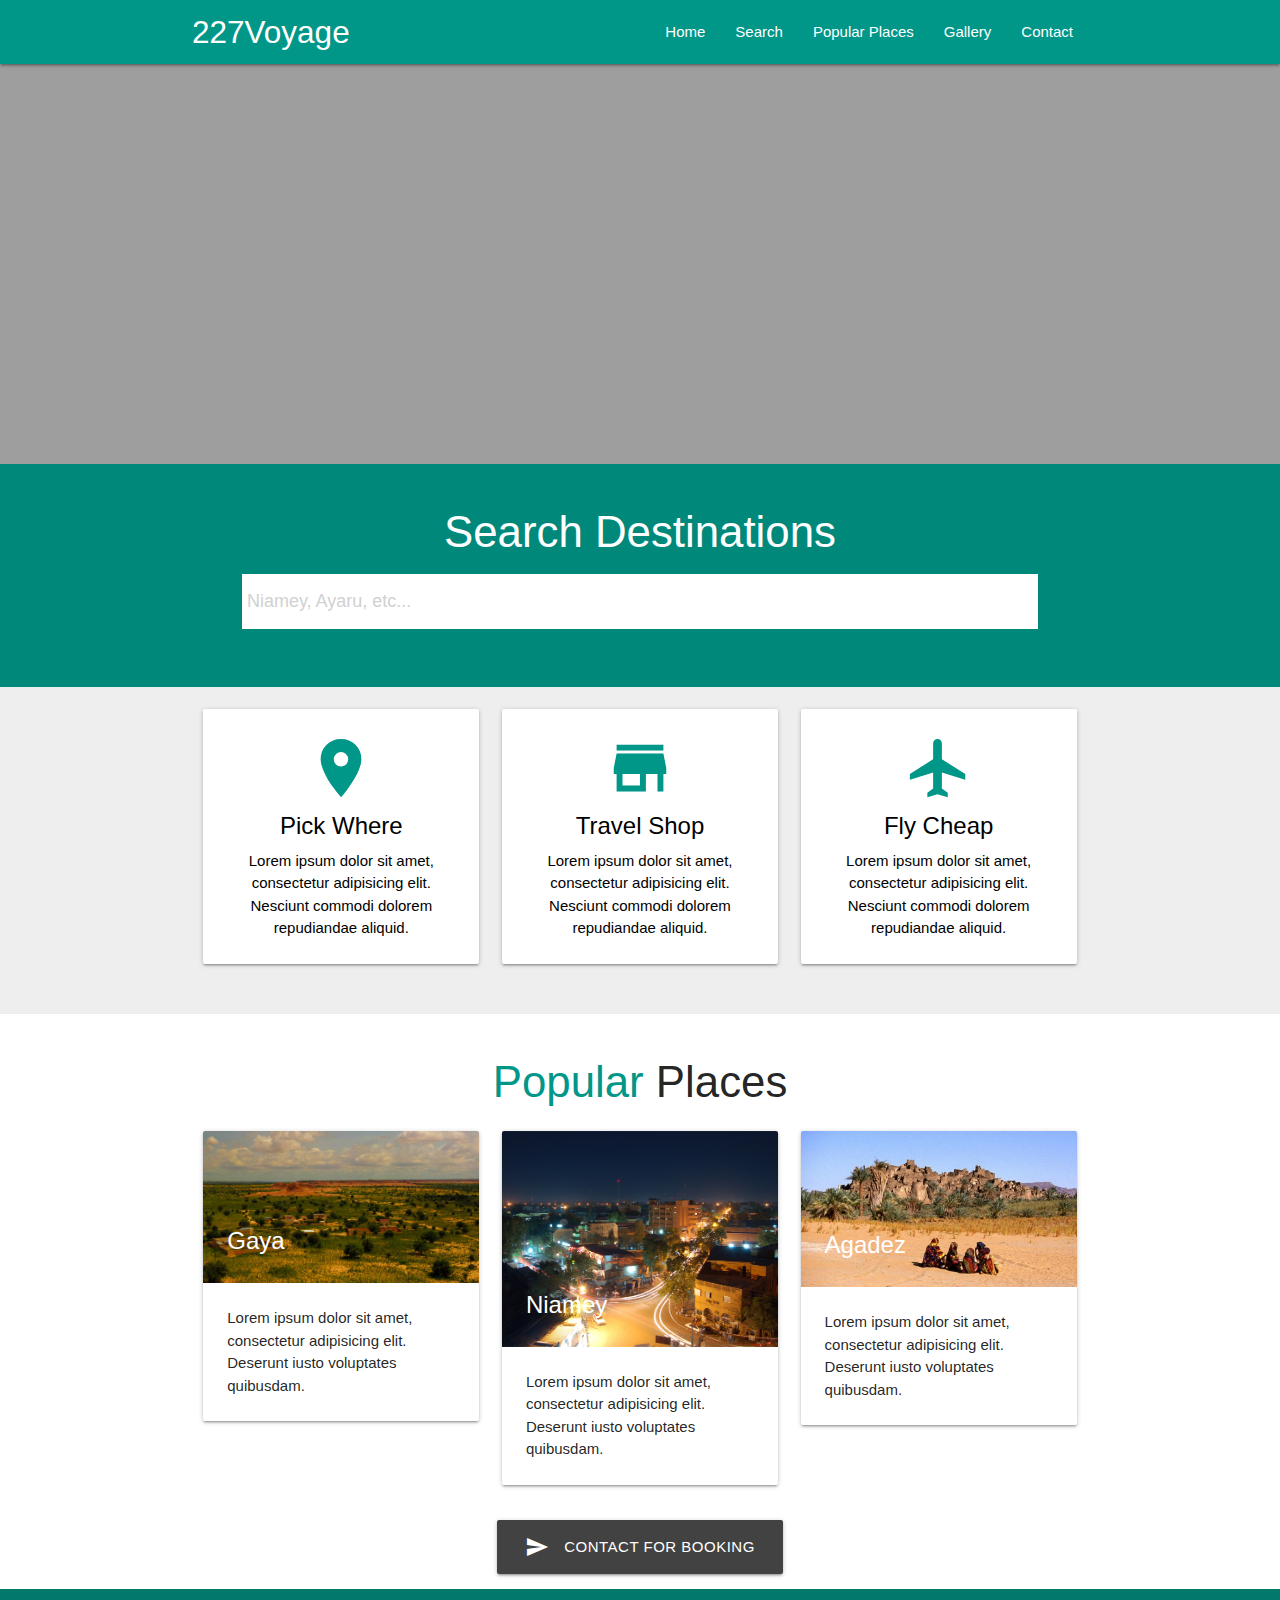
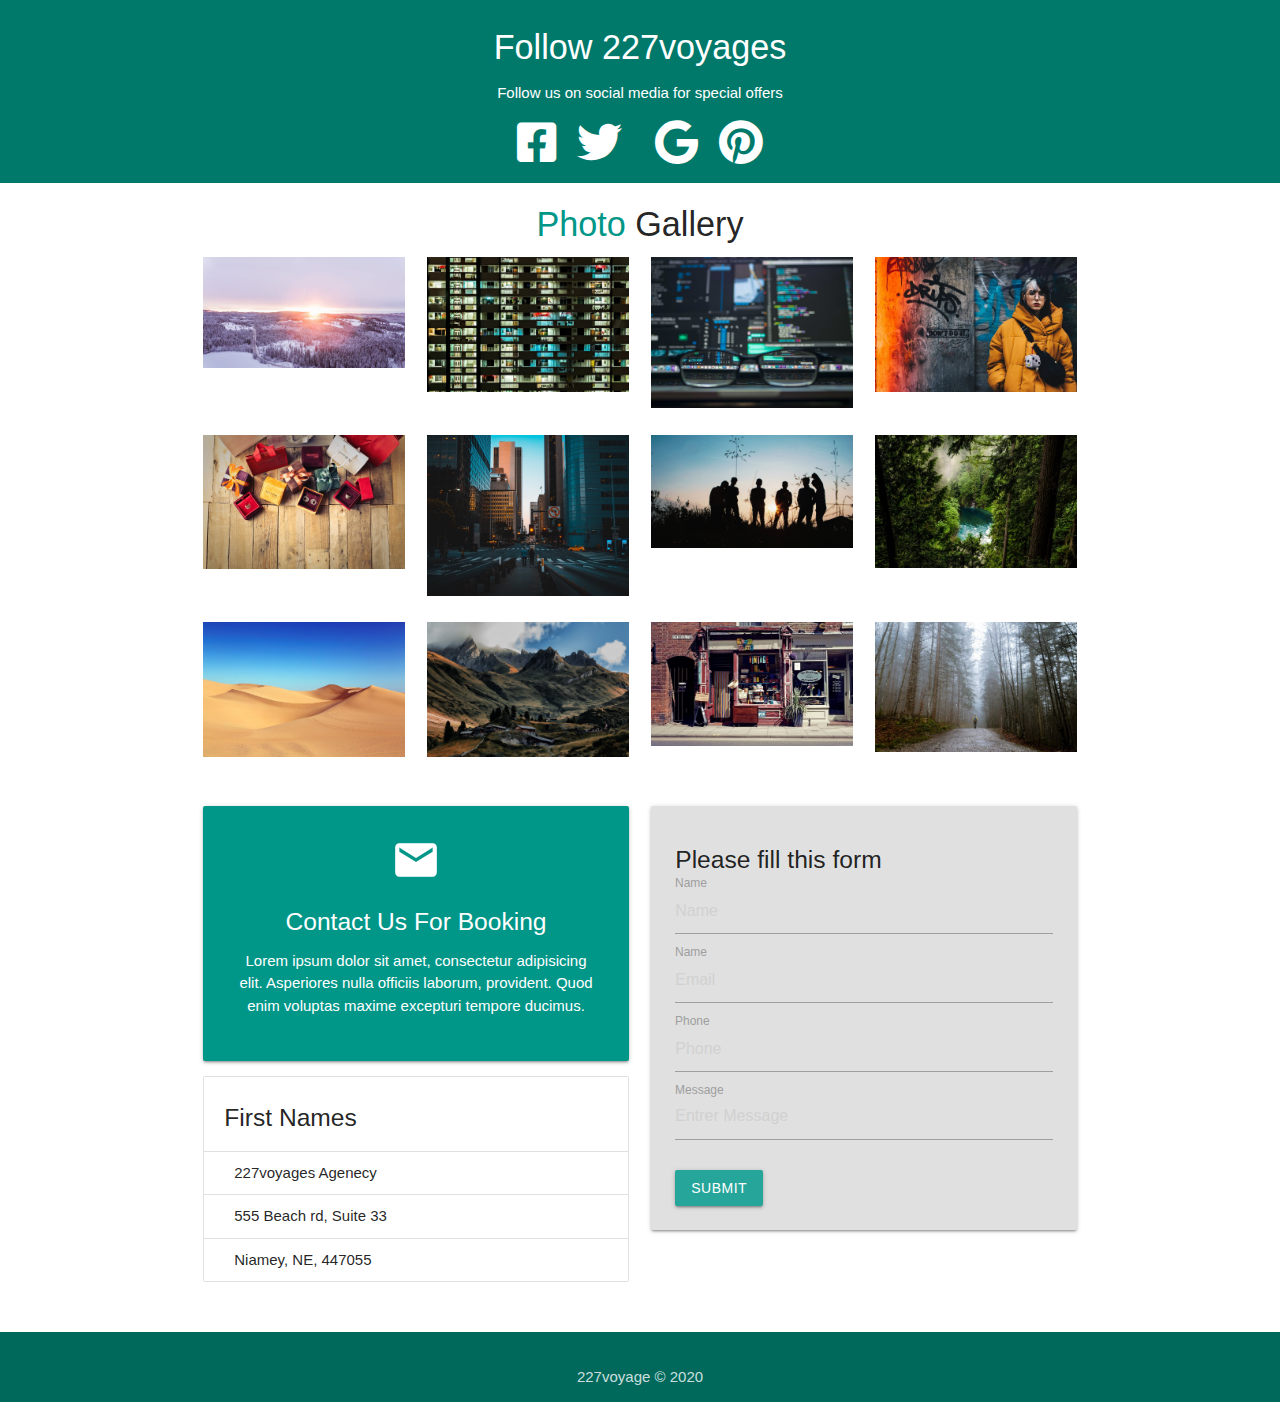
<file: index.html>
<!DOCTYPE html>
<html lang="en">
<head>
	<meta charset="utf-8">
	<meta name="viewport" content="width=device-width, initial-scale=1.0">
	<title>227Voyage</title>
	<link rel="stylesheet" href="style.css">
	<!--Import Google Icon Font-->
      <link href="https://fonts.googleapis.com/icon?family=Material+Icons" rel="stylesheet">
      <link rel="stylesheet" type="text/css" href="fontawesome-free-5.12.1-web/css/all.css">

	<!-- Compiled and minified CSS -->
    <link rel="stylesheet" href="https://cdnjs.cloudflare.com/ajax/libs/materialize/1.0.0/css/materialize.min.css">
</head>

<body>
	
		<nav class="nav-wrapper teal navbar-fixed">
			<div class="container">
				<a href="" class="brand-logo">227Voyage</a>
				<a class="sidenav-trigger" href="#" data-target="mobile-menu">
					<i class="material-icons">menu</i>
				</a>

				<ul class="right hide-on-med-and-down">
					<li>
						<a href="#home">Home</a>
					</li>
					<li>
						<a href="#search">Search</a>
					</li>
					<li>
						<a href="#popular">Popular Places</a>
					</li>
					<li>
						<a href="#gallery">Gallery</a>
					</li>
					<li>
						<a href="#contact">Contact</a>
					</li>					
				</ul>
			</div>
		</nav>

		<ul class="sidenav grey lighten-2" id="mobile-menu">
			<li>
				<a href="#photo">Home</a>
			</li>
			<li>
				<a href="#search">Search</a>
			</li>
			<li>
				<a href="#popular">Popular Places</a>
			</li>
			<li>
				<a href="#gallery">Gallery</a>
			</li>
			<li>
				<a href="#contact">Contact</a>
			</li>		 
		</ul>


<!-- les slides -->
	<section class="slider">
		<ul class="slides">
	      <li>
	        <img src="voyage1.jpg">
	        <div class="caption left-align">
	          <h3>We Work With All Budgets</h3>
	          <h5 class="light grey-text text-lighten-3">Lorem ipsum dolor sit amet, consectetur adipisicing elit. Saepe illum aut.</h5>
	          <button type="button" class="btn">LEARN MORE</button>
	        </div>
	      </li>

	      <li>
	        <img src="voyage2.jpg">
	        <div class="caption center-align">
	          <h3>Group & Individual Gateways</h3>
	          <h5 class="light grey-text text-lighten-3">Lorem ipsum dolor sit amet, consectetur adipisicing elit. Saepe illum aut.</h5>
	           <button type="button" class="btn">LEARN MORE</button>
	        </div>
	      </li>

	      <li>
	        <img src="voyage3.jpg">
	        <div class="caption right-align">
	          <h3>Take Your Dream Vacation</h3>
	          <h5 class="light grey-text text-lighten-3">Lorem ipsum dolor sit amet, consectetur adipisicing elit. Saepe illum aut.</h5>
	           <button type="button" class="btn">LEARN MORE</button>
	        </div>
	      </li>
	    </ul>
	</section>

<!-- la barre de recherche -->
	<section class="section section-search teal darken-1 white-text center scrollspy" id="search">
		<div class="container">
			<div class="row">
				<div class="col s12">
					<h3>Search Destinations</h3>
					<div class="input-field">
						<input type="text" class="white grey-text autocomplete" placeholder="Niamey, Ayaru, etc..." id="autocomplete-input">
					</div>
				</div>
			</div>
		</div>
	</section>

<!-- les options -->
	<section class="section grey lighten-3 white-text scrollspy">
		<div class="container">
			<div class="row">

				<div class="col s12 m4">
					<div class="card">
							<div class="card-content black-text center-align">
								<i class="material-icons teal-text" style="font-size: 70px;">location_on</i>
								<div class="card-title">Pick Where</div>
								<p>Lorem ipsum dolor sit amet, consectetur adipisicing elit. Nesciunt commodi dolorem repudiandae aliquid.</p>
							</div>
					</div>
				</div>
				
				<div class="col s12 m4">
					<div class="card">
							<div class="card-content black-text center-align">
								<i class="material-icons teal-text" style="font-size: 70px;">store</i>
								<div class="card-title">Travel Shop</div>
								<p>Lorem ipsum dolor sit amet, consectetur adipisicing elit. Nesciunt commodi dolorem repudiandae aliquid.</p>
							</div>
					</div>
				</div>

				<div class="col s12 m4">
					<div class="card">
							<div class="card-content black-text center-align">
								<i class="material-icons teal-text" style="font-size: 70px;">airplanemode_active</i>
								<div class="card-title">Fly Cheap</div>
								<p>Lorem ipsum dolor sit amet, consectetur adipisicing elit. Nesciunt commodi dolorem repudiandae aliquid.</p>
							</div>
					</div>
				</div>

			</div>
		</div>
	</section>

<!-- les villes -->
	<section class="section section-popular" id="popular">
		<div class="container">
			<div>
				<h3 class="center"><span class="teal-text">Popular</span> Places</h3>
			</div>
			<div class="row">
				<div class="col s12 l4">
					<div class="card">
						<div class="card-image">
							<img src="paysage1.jpg">
							<span class="card-title">Gaya</span>
						</div>
						<div class="card-content">
							Lorem ipsum dolor sit amet, consectetur adipisicing elit. Deserunt iusto voluptates quibusdam.
						</div>
					</div>
				</div>

				<div class="col s12 l4">
					<div class="card">
						<div class="card-image">
							<img src="paysage3.jpg">
							<span class="card-title">Niamey</span>
						</div>
						<div class="card-content">
							Lorem ipsum dolor sit amet, consectetur adipisicing elit. Deserunt iusto voluptates quibusdam.
						</div>
					</div>
				</div>

				<div class="col s12 l4">
					<div class="card">
						<div class="card-image">
							<img src="paysage2.jpg">
							<span class="card-title">Agadez</span>
						</div>
						<div class="card-content">
							Lorem ipsum dolor sit amet, consectetur adipisicing elit. Deserunt iusto voluptates quibusdam.
						</div>
					</div>
				</div>
			</div>

			<div class="center-align">
				<button class="btn grey darken-3 btn-large">
					<i class="material-icons left">send</i>CONTACT FOR BOOKING
				</button>
			</div>
		</div>
	</section>

	<section class="teal darken-2 section section-follow">
		<div class="" style="padding: 3px;">
			<div class="center-align white-text">
				<h4>Follow 227voyages</h4>
				<p>Follow us on social media for special offers</p>
				<div>
					<i class="fab fa-facebook-square fa-3x"></i> &nbsp; &nbsp;
					<i class="fab fa-twitter fa-3x"></i> &nbsp; 
					<i class="fab fa-linked-in-square fa-3x"></i> &nbsp; &nbsp;
					<i class="fab fa-google fa-3x"></i> &nbsp; &nbsp;
					<i class="fab fa-pinterest fa-3x"></i>
				</div>
			</div>
		</div>
	</section>

<!-- la gallery -->
	<section class="Section" id="gallery">
		<div class="container gal">
			<h4 class="center-align"><span class="teal-text">Photo</span> Gallery</h4>
			<div class="row">
				
				<div class="col s12 l3">
					<img src="image/pexels-1.jpg" class="responsive-img materialbox" alt="">
				</div>

				<div class="col s12 l3">
					<img src="image/pexels-2.jpg" class="responsive-img materialbox" alt="">
				</div>

				<div class="col s12 l3">
					<img src="image/pexels-3.jpg" class="responsive-img materialbox" alt="">
				</div>

				<div class="col s12 l3">
					<img src="image/pexels-4.jpg" class="responsive-img materialbox" alt="">
				</div>
			</div>

			<div class="row">
				<div class="col s12 l3">
					<img src="image/pexels-5.jpg" class="responsive-img materialbox" alt="">
				</div>

				<div class="col s12 l3">
					<img src="image/pexels-6.jpg" class="responsive-img materialbox" alt="">
				</div>

				<div class="col s12 l3">
					<img src="image/pexels-7.jpg" class="responsive-img materialbox" alt="">
				</div>

				<div class="col s12 l3">
					<img src="image/pexels-8.jpg" class="responsive-img materialbox" alt="">
				</div>
			</div>

			<div class="row">
				<div class="col s12 l3">
					<img src="image/pexels-9.jpg" class="responsive-img materialbox" alt="">
				</div>

				<div class="col s12 l3">
					<img src="image/pexels-10.jpg" class="responsive-img materialbox" alt="">
				</div>

				<div class="col s12 l3">
					<img src="image/pexels-11.jpg" class="responsive-img materialbox" alt="">
				</div>

				<div class="col s12 l3">
					<img src="image/pexels-12.jpg" class="responsive-img materialbox" alt="">
				</div>
			</div>
		</div>
	</section>

<!-- le contact -->
	<section class="section" id="contact">

		<div class="container">
			<div class="row">
				<div class="col s12 m6">
						<div class="card-panel teal white-text center-align">
							<div class="" style="padding: 5px !important">
								<i class="material-icons" style="font-size: 50px;">mail</i>
								<h5>Contact Us For Booking</h5>
								<p>Lorem ipsum dolor sit amet, consectetur adipisicing elit. Asperiores nulla officiis laborum, provident. Quod enim voluptas maxime excepturi tempore ducimus.</p>
							</div>
						</div>
						
						<div>
						  <ul class="collection with-header" style="width: 100%;">
					        <li class="collection-header">
					        	<h5>First Names</h5>
					        </li>
					        <li class="collection-item">227voyages Agenecy</li>
					        <li class="collection-item">555 Beach rd, Suite 33</li>
					        <li class="collection-item">Niamey, NE, 447055</li>
					      </ul>
						</div>
				</div>

				<div class="col s12 m6">
					<div class="card grey lighten-2">
						<div class="card-content">
							<h5>Please fill this form</h5>
							<div class="input-field">
								<input type="text" id="name" placeholder="Name">
								<label for="name">Name</label>
							</div>

							<div class="input-field">
								<input type="email" id="mail" placeholder="Email">
								<label for="mail">Name</label>
							</div>

							<div class="input-field">
								<input type="text" id="phone" placeholder="Phone">
								<label for="phone">Phone</label>
							</div>

							<div class="input-field">
								<textarea name="message" class="materialize-textarea" id="message" placeholder="Entrer Message"></textarea>
								<label for="message">Message</label>
							</div>

							<div>
								<button type="button" class="btn">SUBMIT</button>
							</div>
						</div>						
					</div>
				</div>
			</div>
		</div>

	</section>

	<footer class="teal darken-3 page-footer">
		<div class=" teal darken-3 footer-copyright">
			<div class="container center-align">
				227voyage &copy; 2020
			</div>
		</div>
	</footer>


<script
  src="https://code.jquery.com/jquery-3.4.1.js"
  integrity="sha256-WpOohJOqMqqyKL9FccASB9O0KwACQJpFTUBLTYOVvVU="
  crossorigin="anonymous"></script>
<!-- Compiled and minified JavaScript -->
<script src="https://cdnjs.cloudflare.com/ajax/libs/materialize/1.0.0/js/materialize.min.js"></script>
<script>
	$(document).ready(function(){
		$('.sidenav').sidenav();

		$('.slider').slider({
			indicators: false
		});

		$('input.autocomplete').autocomplete({
			data: {
				"Niamey": null,
				"Maradi": null,
				"Diffa": null,
				"Dosso": null,
				"Birni": null,
				"Kollo": null,
				"Tahoua": null,
				"Gaya": null,
				"Tillabery": null
			}
		});

		$('.materialbox').materialbox();
	});
</script>
</body>
</html>
</file>
<file: style.css>
body{
	padding: 0 !important;
	margin: 0 !important;
}
.section-search input{
	padding: 5px !important;
	font-size: 18px !important;
	width: 90% !important;
	border: 3px #f3f3f3 !important;
}

element.style{
	padding: 0 !important;
}
</file>
